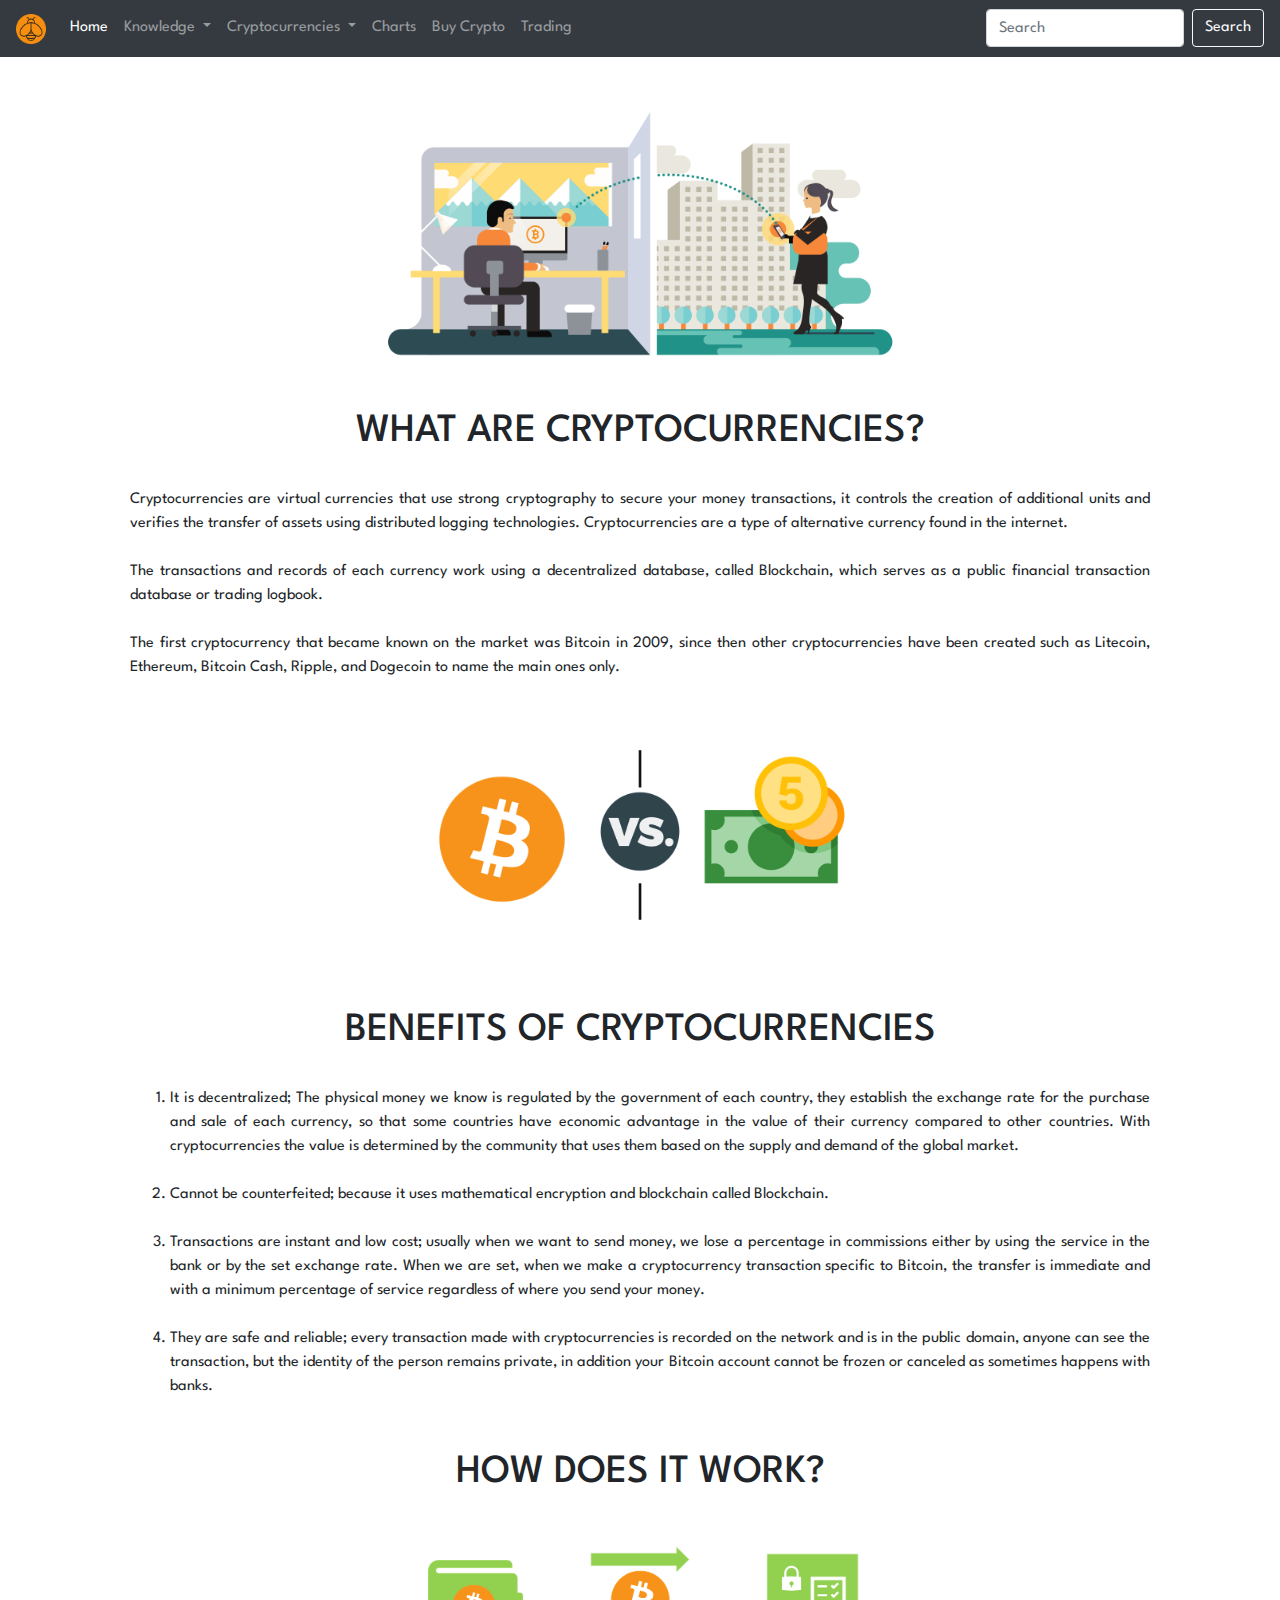
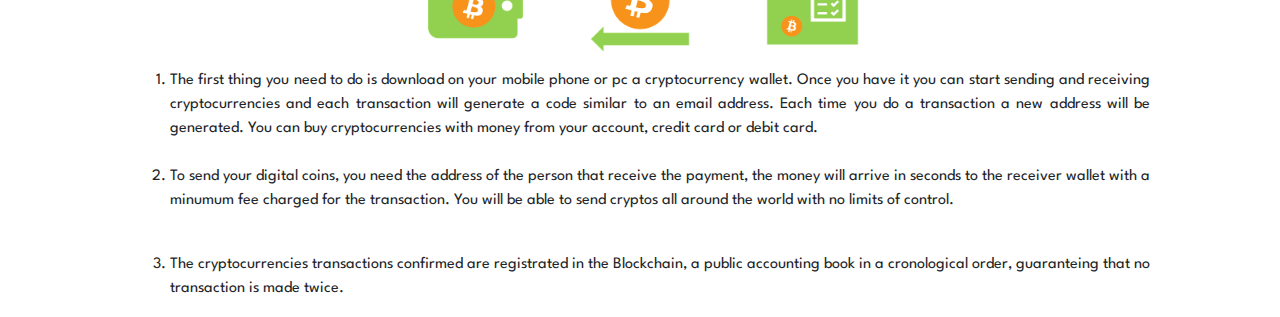
<file: index.html>
<!doctype html>
<html lang="en">
  <head>
    <!-- Required meta tags -->
    <meta charset="utf-8">
    <meta name="viewport" content="width=device-width, initial-scale=1, shrink-to-fit=no">

    <!-- Google fonts-->
    <link href="https://fonts.googleapis.com/css2?family=Spartan&display=swap" rel="stylesheet">

    <!-- Bootstrap CSS -->
    <link rel="stylesheet" href="https://stackpath.bootstrapcdn.com/bootstrap/4.4.1/css/bootstrap.min.css" integrity="sha384-Vkoo8x4CGsO3+Hhxv8T/Q5PaXtkKtu6ug5TOeNV6gBiFeWPGFN9MuhOf23Q9Ifjh" crossorigin="anonymous">

    <!-- style Css-->
    <link rel="stylesheet" href="src/css/style.css">
    
    <title>Crypto-Information!</title>
  </head>
  <body>
    

    <!-- Navigation-->
    <nav class="navbar navbar-expand-lg navbar-dark bg-dark">
        <a class="navbar-brand" href="#">
          <img src="src/img/logo_bee_round.png" width="30" height="30" alt="">
        </a>
        <button class="navbar-toggler" type="button" data-toggle="collapse" data-target="#navbarSupportedContent" aria-controls="navbarSupportedContent" aria-expanded="false" aria-label="Toggle navigation">
          <span class="navbar-toggler-icon"></span>
        </button>
      
        <div class="collapse navbar-collapse" id="navbarSupportedContent">
          <ul class="navbar-nav mr-auto">

            <li class="nav-item active">
              <a class="nav-link" href="index.html">Home <span class="sr-only">(current)</span></a>
            </li>

            <li class="nav-item dropdown">
              <a class="nav-link dropdown-toggle" href="#" id="navbarDropdown" role="button" data-toggle="dropdown" aria-haspopup="true" aria-expanded="false">
                Knowledge
              </a>
              <div class="dropdown-menu" aria-labelledby="navbarDropdown">
                <a class="dropdown-item" href="Knowledge/what_is_blockchain.html">What is Blockchain</a>
                <a class="dropdown-item" href="Knowledge/what_is_blockchain.html#mining">What is Mining</a>
                <a class="dropdown-item" href="Knowledge/what_is_blockchain.html#wallet">What is a Cryptocurrency Wallet</a>
              </div>
            </li>  


            <li class="nav-item dropdown">
              <a class="nav-link dropdown-toggle" href="#" id="navbarDropdown" role="button" data-toggle="dropdown" aria-haspopup="true" aria-expanded="false">
                Cryptocurrencies
              </a>
              <div class="dropdown-menu" aria-labelledby="navbarDropdown">
                <a class="dropdown-item" href="Cryptocurrencies/bitcoin.html">Bitcoin</a>
                <a class="dropdown-item" href="Cryptocurrencies/ethereum.html">Ethereum</a>
                <a class="dropdown-item" href="Cryptocurrencies/ripple.html">Ripple</a>
                <a class="dropdown-item" href="Cryptocurrencies/bitcoin_cash.html">Bitcoin Cash</a>
                <a class="dropdown-item" href="Cryptocurrencies/litecoin.html">Litecoin</a>
                <a class="dropdown-item" href="#">IOTA</a>
              </div>
            </li>  



            <li class="nav-item">
              <a class="nav-link" href="charts/charts.html">Charts</a>
            </li>

            <li class="nav-item">
              <a class="nav-link" href="buy_crypto/buy_crypto.html">Buy Crypto</a>
            </li>

            <li class="nav-item">
                <a class="nav-link" href="Trading/trading.html">Trading</a>
            </li>

            
            
          </ul>
          <form class="form-inline my-2 my-lg-0">
            <input class="form-control mr-sm-2" type="search" placeholder="Search" aria-label="Search">
            <button class="btn btn-outline-light my-2 my-sm-0" type="submit">Search</button>
          </form>
        </div>
      </nav>


     <!--Content Area-->
     

     <div class="home_crypto">
       <img src="src/img/home.png">
       <br>
       <br>
       <h1>WHAT ARE CRYPTOCURRENCIES?</h1>
       <br>
       <p>
        Cryptocurrencies are virtual currencies that use strong cryptography to secure your money transactions, it controls the creation of additional units and verifies the transfer of assets using distributed logging technologies.  ​ 
        Cryptocurrencies are a type of alternative currency found in the internet.
        <br>
        <br>
        The transactions and records of each currency work using a decentralized database, called Blockchain, which serves as a public financial transaction database or trading logbook.
        <br>
        <br>
        The first cryptocurrency that became known on the market was Bitcoin in 2009,   since then other cryptocurrencies have been created such as Litecoin, Ethereum, Bitcoin Cash, Ripple, and Dogecoin  to name the main ones only.  
       </p>
       <img id="benefits_of_bitcoin" src="src/img/benefits_of_bitcoin.png">
       <br>
       
       <h1>BENEFITS OF CRYPTOCURRENCIES</h1>
       <br>

       <ol>
         <li>It is decentralized; The physical money we know is regulated by the government of each country, they establish the exchange rate for the purchase and sale of each currency, so that some countries have economic advantage in the value of their currency compared to other countries. With cryptocurrencies the value is determined by the community that uses them based on the supply and demand of the global market.</li>
          <br>
         <li>Cannot be counterfeited; because it uses mathematical encryption and blockchain called Blockchain.</li>
          <br>
         <li>Transactions are instant and low cost; usually when we want to send money, we lose a percentage in commissions either by using the service in the bank or by the set exchange rate. When we are set, when we make a cryptocurrency transaction specific to Bitcoin, the transfer is immediate and with a minimum percentage of service regardless of where you send your money.</li>
          <br>
         <li>They are safe and reliable; every transaction made with cryptocurrencies is recorded on the network and is in the public domain, anyone can see  the  transaction, but the identity of the person remains private, in addition your Bitcoin account cannot be frozen or canceled as sometimes happens with banks.  </li>
       </ol>

      </div>

    <div class="how_it_works">
      <h1> HOW DOES IT WORK?</h1>
      <br>
      <img src="src/img/wallet.png">

      <ol>
        <li>The first thing you need to do is download on your mobile phone or pc a cryptocurrency wallet. Once you have it you can start sending and receiving cryptocurrencies and each transaction will generate a code similar to an email address. Each time you do a transaction a new address will be generated. You can buy cryptocurrencies with money from your account, credit card or debit card.</li>
        <br>
        <li>To send your digital coins, you need the address of the person that receive the payment, the money will arrive in seconds to the receiver wallet with a minumum fee charged for the transaction. You will be able to send cryptos all around the world with no limits of control. </p></li>
        <br>
        <li>The cryptocurrencies transactions confirmed are registrated in the Blockchain, a public accounting book in a cronological order, guaranteing that no transaction is made twice.</li>
      </ol>
      
    </div>

    

      



    <!-- Optional JavaScript -->
    <!-- jQuery first, then Popper.js, then Bootstrap JS -->
    <script src="https://code.jquery.com/jquery-3.4.1.slim.min.js" integrity="sha384-J6qa4849blE2+poT4WnyKhv5vZF5SrPo0iEjwBvKU7imGFAV0wwj1yYfoRSJoZ+n" crossorigin="anonymous"></script>
    <script src="https://cdn.jsdelivr.net/npm/popper.js@1.16.0/dist/umd/popper.min.js" integrity="sha384-Q6E9RHvbIyZFJoft+2mJbHaEWldlvI9IOYy5n3zV9zzTtmI3UksdQRVvoxMfooAo" crossorigin="anonymous"></script>
    <script src="https://stackpath.bootstrapcdn.com/bootstrap/4.4.1/js/bootstrap.min.js" integrity="sha384-wfSDF2E50Y2D1uUdj0O3uMBJnjuUD4Ih7YwaYd1iqfktj0Uod8GCExl3Og8ifwB6" crossorigin="anonymous"></script>
  </body>
</html>
</file>
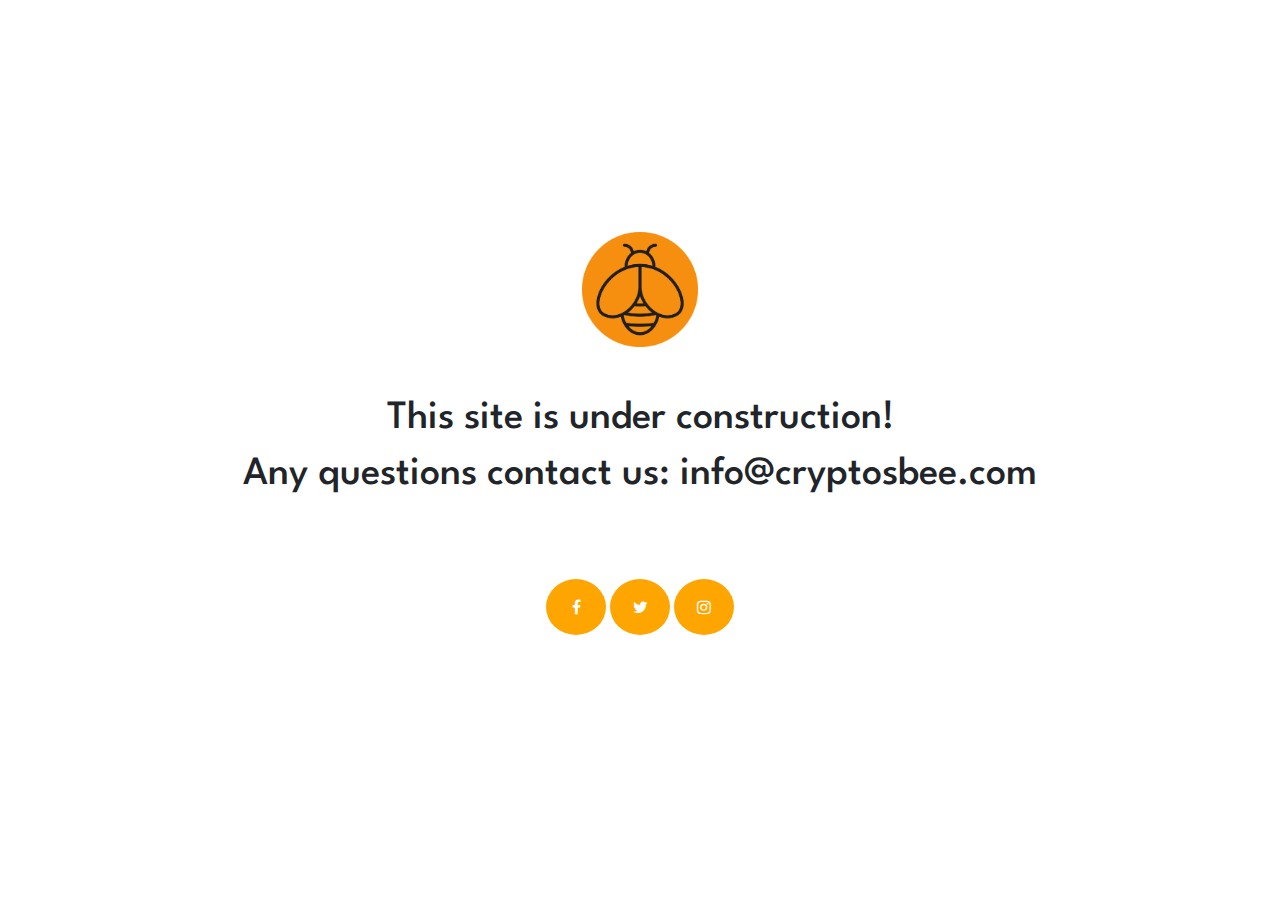
<file: Website_in_process/index.html>
<!doctype html>
<html lang="en">
  <head>
    <!-- Required meta tags -->
    <meta charset="utf-8">
    <meta name="viewport" content="width=device-width, initial-scale=1, shrink-to-fit=no">

    <!-- Google fonts-->
    <link href="https://fonts.googleapis.com/css2?family=Spartan&display=swap" rel="stylesheet">


    <!-- Bootstrap CSS -->
    <link rel="stylesheet" href="https://stackpath.bootstrapcdn.com/bootstrap/4.4.1/css/bootstrap.min.css" integrity="sha384-Vkoo8x4CGsO3+Hhxv8T/Q5PaXtkKtu6ug5TOeNV6gBiFeWPGFN9MuhOf23Q9Ifjh" crossorigin="anonymous">

    <!-- style Css-->
    <link rel="stylesheet" href="../src/css/style.css">

    <!-- Add icon library -->
    <link rel="stylesheet" href="https://cdnjs.cloudflare.com/ajax/libs/font-awesome/4.7.0/css/font-awesome.min.css">
    
    <title>Crypto-Information!</title>
    
  </head>
  <body>

    
    <br>
    <br>
    <br>
    <br>
    <br>
    <br>
    <br>
    <br>
    <div>
        <img id="in_progress" src="../src/img/logo_bee_round.png">
    </div>

    
    <div>
        <br>
        <br>
        <h1>
            This site is under construction! 
        </h1>
        <h1>Any questions contact us: info@cryptosbee.com</h1>
    </div>

    <br>
    <br>
    <br>

 
        <!-- Add font awesome icons -->
        

    <div class="social_media">
        <a href="https://www.facebook.com/cryptos.bee.3?fref=search&__tn__=%2Cd%2CP-R&eid=ARBoYzmwiOjAVmokh_MYNUCGGoCAOueMjL4AiUSLV12E-24-dOPnN3FTYgH_1kPQla7SmVSQ2w3GvOOY" class="fa fa-facebook"></a>
        <a href="https://twitter.com/cryptosbee " class="fa fa-twitter"></a>
        <a href="https://www.instagram.com/cryptosbee/?hl=en" class="fa fa-instagram"></a>
    </div>    
        
 
    
     

      


    
    <!-- Optional JavaScript -->
    <!-- jQuery first, then Popper.js, then Bootstrap JS -->
    <script src="https://code.jquery.com/jquery-3.4.1.slim.min.js" integrity="sha384-J6qa4849blE2+poT4WnyKhv5vZF5SrPo0iEjwBvKU7imGFAV0wwj1yYfoRSJoZ+n" crossorigin="anonymous"></script>
    <script src="https://cdn.jsdelivr.net/npm/popper.js@1.16.0/dist/umd/popper.min.js" integrity="sha384-Q6E9RHvbIyZFJoft+2mJbHaEWldlvI9IOYy5n3zV9zzTtmI3UksdQRVvoxMfooAo" crossorigin="anonymous"></script>
    <script src="https://stackpath.bootstrapcdn.com/bootstrap/4.4.1/js/bootstrap.min.js" integrity="sha384-wfSDF2E50Y2D1uUdj0O3uMBJnjuUD4Ih7YwaYd1iqfktj0Uod8GCExl3Og8ifwB6" crossorigin="anonymous"></script>
  </body>
</html>
</file>
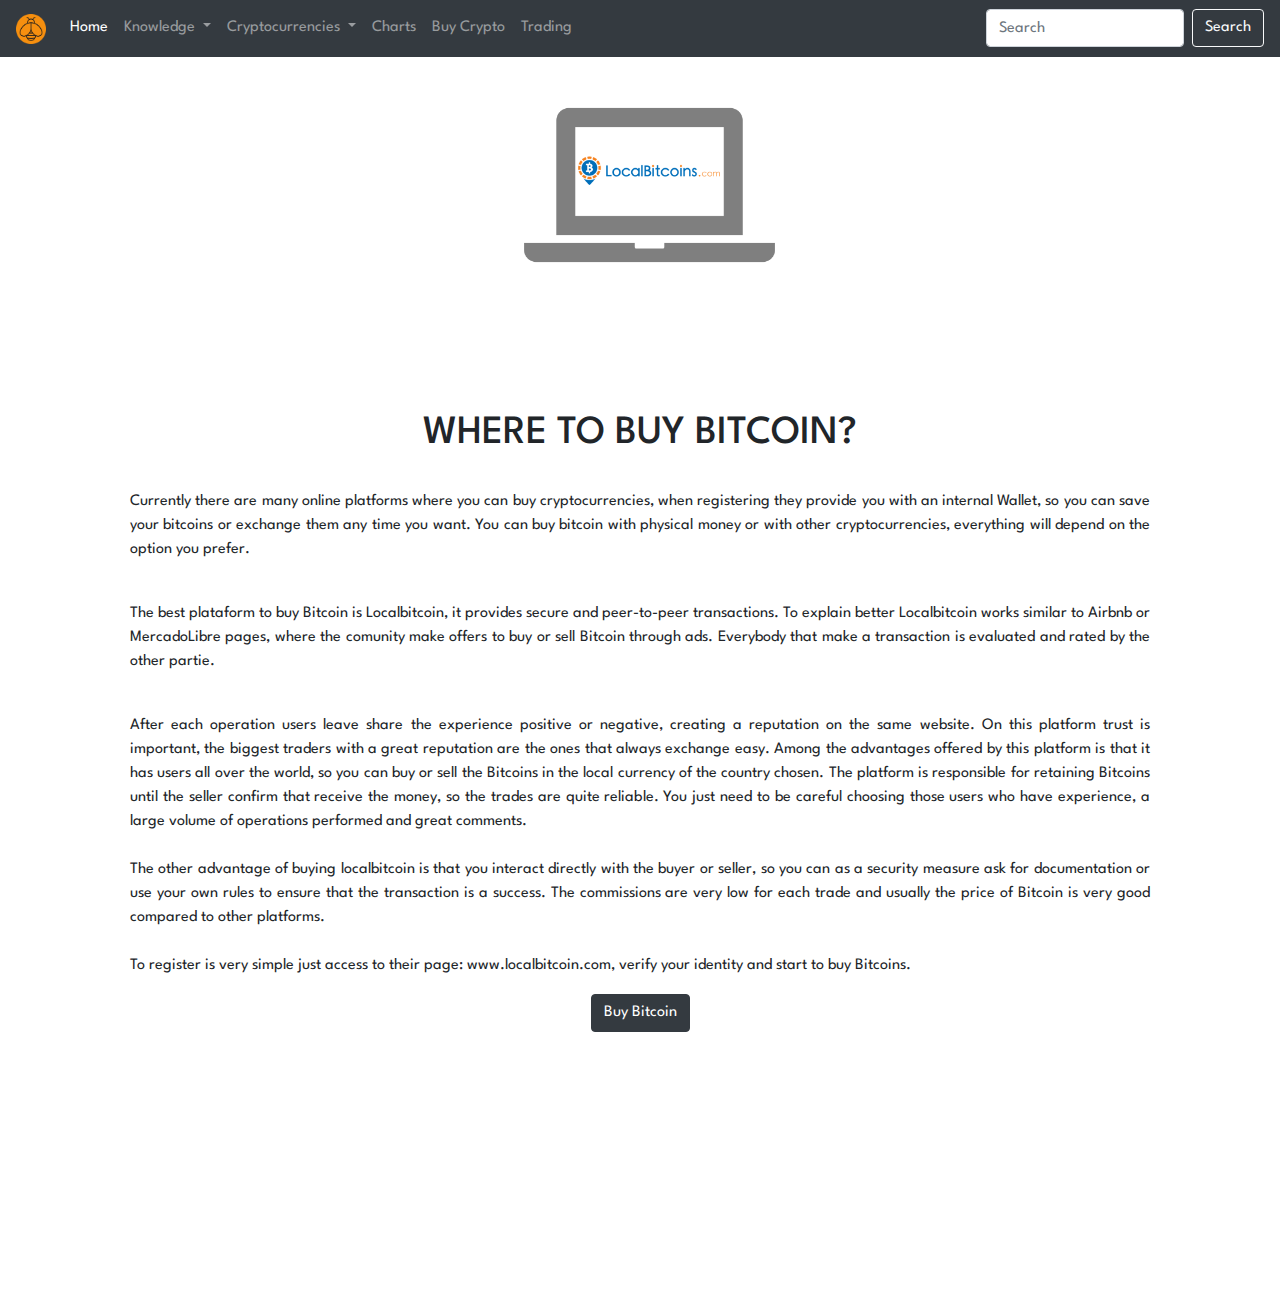
<file: buy_crypto/buy_crypto.html>
<!doctype html>
<html lang="en">
  <head>
    <!-- Required meta tags -->
    <meta charset="utf-8">
    <meta name="viewport" content="width=device-width, initial-scale=1, shrink-to-fit=no">

    <!-- Google fonts-->
    <link href="https://fonts.googleapis.com/css2?family=Spartan&display=swap" rel="stylesheet">

    <!-- Bootstrap CSS -->
    <link rel="stylesheet" href="https://stackpath.bootstrapcdn.com/bootstrap/4.4.1/css/bootstrap.min.css" integrity="sha384-Vkoo8x4CGsO3+Hhxv8T/Q5PaXtkKtu6ug5TOeNV6gBiFeWPGFN9MuhOf23Q9Ifjh" crossorigin="anonymous">

    <!-- style Css-->
    <link rel="stylesheet" href="../src/css/style.css">
    
    <title>Crypto-Information!</title>
  </head>
  <body>
    

    <!-- Navigation-->
    <nav class="navbar navbar-expand-lg navbar-dark bg-dark">
        <a class="navbar-brand" href="#">
          <img src="../src/img/logo_bee_round.png" width="30" height="30" alt="">
        </a>
        <button class="navbar-toggler" type="button" data-toggle="collapse" data-target="#navbarSupportedContent" aria-controls="navbarSupportedContent" aria-expanded="false" aria-label="Toggle navigation">
          <span class="navbar-toggler-icon"></span>
        </button>
      
        <div class="collapse navbar-collapse" id="navbarSupportedContent">
          <ul class="navbar-nav mr-auto">

            <li class="nav-item active">
              <a class="nav-link" href="../index.html">Home <span class="sr-only">(current)</span></a>
            </li>

            <li class="nav-item dropdown">
              <a class="nav-link dropdown-toggle" href="#" id="navbarDropdown" role="button" data-toggle="dropdown" aria-haspopup="true" aria-expanded="false">
                Knowledge
              </a>
              <div class="dropdown-menu" aria-labelledby="navbarDropdown">
                <a class="dropdown-item" href="../Knowledge/what_is_blockchain.html">What is Blockchain</a>
                <a class="dropdown-item" href="../Knowledge/what_is_blockchain.html#mining">What is Mining</a>
                <a class="dropdown-item" href="../Knowledge/what_is_blockchain.html#wallet">What is a Cryptocurrency Wallet</a>
              </div>
            </li>  


            <li class="nav-item dropdown">
              <a class="nav-link dropdown-toggle" href="#" id="navbarDropdown" role="button" data-toggle="dropdown" aria-haspopup="true" aria-expanded="false">
                Cryptocurrencies
              </a>
              <div class="dropdown-menu" aria-labelledby="navbarDropdown">
                <a class="dropdown-item" href="../Cryptocurrencies/bitcoin.html">Bitcoin</a>
                <a class="dropdown-item" href="../Cryptocurrencies/ethereum.html">Ethereum</a>
                <a class="dropdown-item" href="../Cryptocurrencies/ripple.html">Ripple</a>
                <a class="dropdown-item" href="../Cryptocurrencies/litecoin.html">Bitcoin Cash</a>
                <a class="dropdown-item" href="../Cryptocurrencies/bitcoin_cash.html">Litecoin</a>
                <a class="dropdown-item" href="#">IOTA</a>
              </div>
            </li>  



            <li class="nav-item">
              <a class="nav-link" href="../charts/charts.html">Charts</a>
            </li>

            <li class="nav-item">
              <a class="nav-link" href="buy_crypto.html">Buy Crypto</a>
            </li>

            <li class="nav-item">
                <a class="nav-link" href="../Trading/trading.html">Trading</a>
            </li>

            
            
          </ul>
          <form class="form-inline my-2 my-lg-0">
            <input class="form-control mr-sm-2" type="search" placeholder="Search" aria-label="Search">
            <button class="btn btn-outline-light my-2 my-sm-0" type="submit">Search</button>
          </form>
        </div>
      </nav>


     <!--Content Area-->

     <div class="buy_coins">
      <img src="../src/img/localbitcoins.png">
      <br>
      <div class="form-row text-center">
        <div class="col-12">
          <iframe allowtransparency="true" frameborder="0" hspace="0" vspace="0" marginheight="0" marginwidth="0" scrolling="no" width="234" height="60" src="https://localbitcoins.com/affiliate-embed/half-banner?ch=197ac"></iframe>
          <br>
        </div>
      </div>
      <br>
       <h1>WHERE TO BUY BITCOIN?</h1>
     <br>
     <p>Currently there are many online platforms where you can buy cryptocurrencies, when registering they provide you with an internal Wallet, so you can save your bitcoins or exchange them any time you want. You can buy bitcoin with physical money or with other cryptocurrencies, everything will depend on the option you prefer. </p>
     <br>
     <p>The best plataform to buy Bitcoin is Localbitcoin, it provides secure and peer-to-peer transactions. To explain better Localbitcoin works similar to Airbnb or MercadoLibre pages, where the comunity make offers to  buy or sell Bitcoin through ads. Everybody that make a transaction is evaluated and rated by the other partie.</p>
     <br>
     <p>After each operation users leave share the experience positive or negative, creating a reputation on the same website. On this platform trust is important, the biggest traders with a great reputation are the ones that always exchange easy. Among the advantages offered by this platform is that it has users all over the world, so you can buy or sell the Bitcoins in the local currency of the country chosen. The platform is responsible for retaining Bitcoins until the seller confirm that receive the money, so the trades are quite reliable. You just need to be careful choosing those users who have experience, a large volume of operations performed and great comments. 
       <br>
       <br>
       The other advantage of buying localbitcoin is that you interact directly with the buyer or seller, so you can as a security measure ask for documentation or use your own rules to ensure that the transaction is a success. The commissions are very low for each trade and usually the price of Bitcoin is very good compared to other platforms. 
       <br>
       <br>
       To register is very simple just access to their page: www.localbitcoin.com, verify your identity and start to buy Bitcoins.</p>

     
     </div>

     
     <div class="form-row text-center">
      <div class="col-12">
          <a href="https://localbitcoins.com/?ch=197ac"><button type="submit" class="btn btn-dark">Buy Bitcoin</button></a>
      </div>
    </div>
    <br>
    <br>
    <br>
    <br>
    <br>
    <br>
    <br>
    <br>
    <br>
    <br>
    <br>
    

    
    
    
      



    <!-- Optional JavaScript -->
    <!-- jQuery first, then Popper.js, then Bootstrap JS -->
    <script src="https://code.jquery.com/jquery-3.4.1.slim.min.js" integrity="sha384-J6qa4849blE2+poT4WnyKhv5vZF5SrPo0iEjwBvKU7imGFAV0wwj1yYfoRSJoZ+n" crossorigin="anonymous"></script>
    <script src="https://cdn.jsdelivr.net/npm/popper.js@1.16.0/dist/umd/popper.min.js" integrity="sha384-Q6E9RHvbIyZFJoft+2mJbHaEWldlvI9IOYy5n3zV9zzTtmI3UksdQRVvoxMfooAo" crossorigin="anonymous"></script>
    <script src="https://stackpath.bootstrapcdn.com/bootstrap/4.4.1/js/bootstrap.min.js" integrity="sha384-wfSDF2E50Y2D1uUdj0O3uMBJnjuUD4Ih7YwaYd1iqfktj0Uod8GCExl3Og8ifwB6" crossorigin="anonymous"></script>
  </body>
</html>
</file>
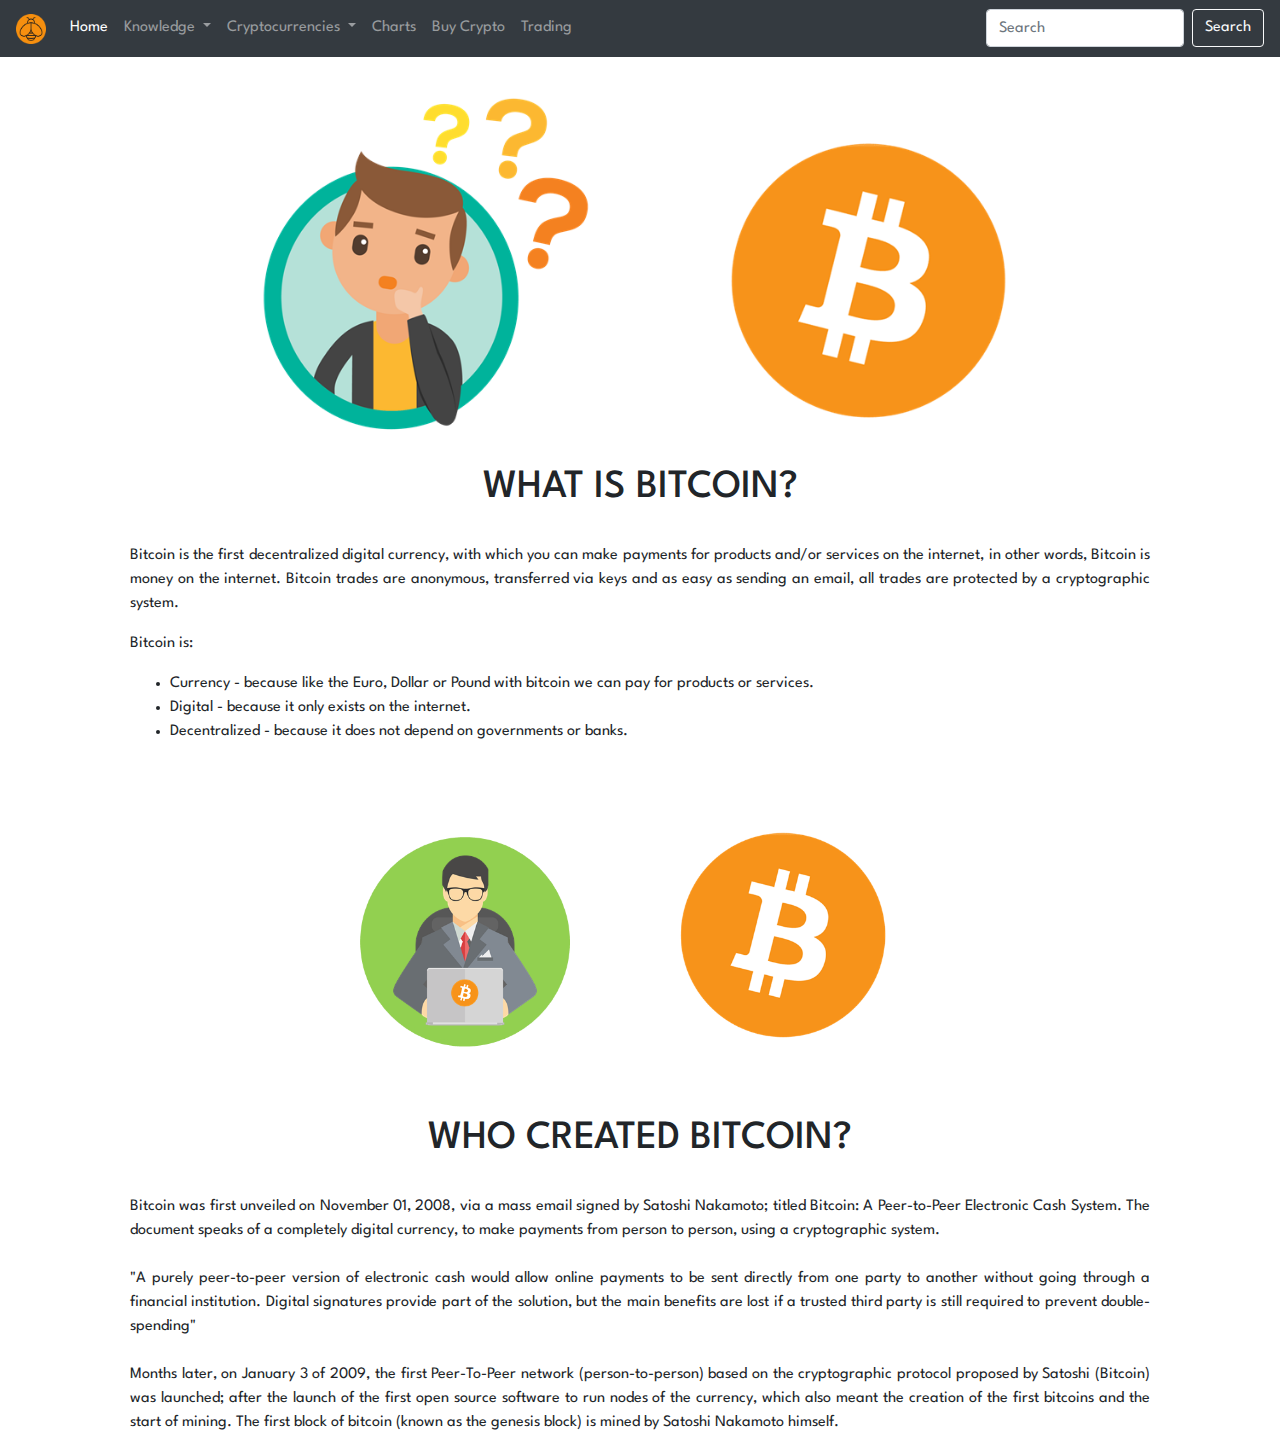
<file: Cryptocurrencies/bitcoin.html>
<!doctype html>
<html lang="en">
  <head>
    <!-- Required meta tags -->
    <meta charset="utf-8">
    <meta name="viewport" content="width=device-width, initial-scale=1, shrink-to-fit=no">

    <!-- Google fonts-->
    <link href="https://fonts.googleapis.com/css2?family=Spartan&display=swap" rel="stylesheet">


    <!-- Bootstrap CSS -->
    <link rel="stylesheet" href="https://stackpath.bootstrapcdn.com/bootstrap/4.4.1/css/bootstrap.min.css" integrity="sha384-Vkoo8x4CGsO3+Hhxv8T/Q5PaXtkKtu6ug5TOeNV6gBiFeWPGFN9MuhOf23Q9Ifjh" crossorigin="anonymous">

    <!-- style Css-->
    <link rel="stylesheet" href="../src/css/style.css">
    
    <title>Crypto-Information!</title>
  </head>
  <body>
    

    <!-- Navigation-->
    <nav class="navbar navbar-expand-lg navbar-dark bg-dark">
        <a class="navbar-brand" href="#">
          <img src="../src/img/logo_bee_round.png" width="30" height="30" alt="">
        </a>
        <button class="navbar-toggler" type="button" data-toggle="collapse" data-target="#navbarSupportedContent" aria-controls="navbarSupportedContent" aria-expanded="false" aria-label="Toggle navigation">
          <span class="navbar-toggler-icon"></span>
        </button>
      
        <div class="collapse navbar-collapse" id="navbarSupportedContent">
          <ul class="navbar-nav mr-auto">

            <li class="nav-item active">
              <a class="nav-link" href="../index.html">Home <span class="sr-only">(current)</span></a>
            </li>

            <li class="nav-item dropdown">
              <a class="nav-link dropdown-toggle" href="#" id="navbarDropdown" role="button" data-toggle="dropdown" aria-haspopup="true" aria-expanded="false">
                Knowledge
              </a>
              <div class="dropdown-menu" aria-labelledby="navbarDropdown">
                <a class="dropdown-item" href="../Knowledge/what_is_blockchain.html">What is Blockchain</a>
                <a class="dropdown-item" href="../Knowledge/what_is_blockchain.html#mining">What is Mining</a>
                <a class="dropdown-item" href="../Knowledge/what_is_blockchain.html#wallet">What is a Cryptocurrency Wallet</a>
              </div>
            </li>  

            <li class="nav-item dropdown">
              <a class="nav-link dropdown-toggle" href="#" id="navbarDropdown" role="button" data-toggle="dropdown" aria-haspopup="true" aria-expanded="false">
                Cryptocurrencies
              </a>
              <div class="dropdown-menu" aria-labelledby="navbarDropdown">
                <a class="dropdown-item" href="bitcoin.html">Bitcoin</a>
                <a class="dropdown-item" href="ethereum.html">Ethereum</a>
                <a class="dropdown-item" href="ripple.html">Ripple</a>
                <a class="dropdown-item" href="bitcoin_cash.html">Bitcoin Cash</a>
                <a class="dropdown-item" href="litecoin.html">Litecoin</a>
                <a class="dropdown-item" href="iota.html">IOTA</a>
              </div>
            </li>  

            <li class="nav-item">
              <a class="nav-link" href="../charts/charts.html">Charts</a>
            </li>

            <li class="nav-item">
              <a class="nav-link" href="../buy_crypto/buy_crypto.html">Buy Crypto</a>
            </li>

            <li class="nav-item">
                <a class="nav-link" href="../Trading/trading.html">Trading</a>
            </li>

            
            
          </ul>
          <form class="form-inline my-2 my-lg-0">
            <input class="form-control mr-sm-2" type="search" placeholder="Search" aria-label="Search">
            <button class="btn btn-outline-light my-2 my-sm-0" type="submit">Search</button>
          </form>
        </div>
      </nav>


      <!-- Text Area -->

      <div class="what_is_bitcoin">
          
        <img src="../src/img/what_is_bitcoin.png">
        <h1>WHAT IS BITCOIN?</h1>
        <br>

        <p>
            Bitcoin is the first decentralized digital currency, with which you can make payments for products 
            and/or services on the internet, in other words, Bitcoin is money on the internet. Bitcoin trades are anonymous, 
            transferred via keys and as easy as sending an email, all trades are protected by a cryptographic system.
        </p>

        <p>
            Bitcoin is:<br>

            <ul>
              <li>Currency - because like the Euro, Dollar or Pound with bitcoin we can pay for products or services.</li>
              <li>Digital - because it only exists on the internet.</li>
              <li>Decentralized - because it does not depend on governments or banks.</li>
            </ul>  
        </p>

        <img src="../src/img/satoshi_nakamoto.png"></img>
        <br>
        <h1>WHO CREATED BITCOIN?</h1>
        <br>
      <p>Bitcoin was first unveiled on November 01, 2008, via a mass email signed by Satoshi Nakamoto; titled Bitcoin: A Peer-to-Peer Electronic Cash System. The document speaks of a completely digital currency, to make payments from person to person, using a cryptographic system.
        <br><br>
        "A purely peer-to-peer version of electronic cash would allow online payments to be sent directly from one party to another without going through a financial institution. Digital signatures provide part of the solution, but the main benefits are lost if a trusted third party is still required to prevent double-spending"
        <br><br>
        Months later,  on January 3 of 2009, the first Peer-To-Peer network (person-to-person) based on the cryptographic protocol proposed by Satoshi (Bitcoin) was launched; after the launch of the first open source software to run nodes of the currency, which also meant the creation of the first bitcoins and the start of mining. The first block of bitcoin (known as the genesis block) is mined by Satoshi Nakamoto himself.  </p>

      </div>


      



    <!-- Optional JavaScript -->
    <!-- jQuery first, then Popper.js, then Bootstrap JS -->
    <script src="https://code.jquery.com/jquery-3.4.1.slim.min.js" integrity="sha384-J6qa4849blE2+poT4WnyKhv5vZF5SrPo0iEjwBvKU7imGFAV0wwj1yYfoRSJoZ+n" crossorigin="anonymous"></script>
    <script src="https://cdn.jsdelivr.net/npm/popper.js@1.16.0/dist/umd/popper.min.js" integrity="sha384-Q6E9RHvbIyZFJoft+2mJbHaEWldlvI9IOYy5n3zV9zzTtmI3UksdQRVvoxMfooAo" crossorigin="anonymous"></script>
    <script src="https://stackpath.bootstrapcdn.com/bootstrap/4.4.1/js/bootstrap.min.js" integrity="sha384-wfSDF2E50Y2D1uUdj0O3uMBJnjuUD4Ih7YwaYd1iqfktj0Uod8GCExl3Og8ifwB6" crossorigin="anonymous"></script>
  </body>
</html>
</file>
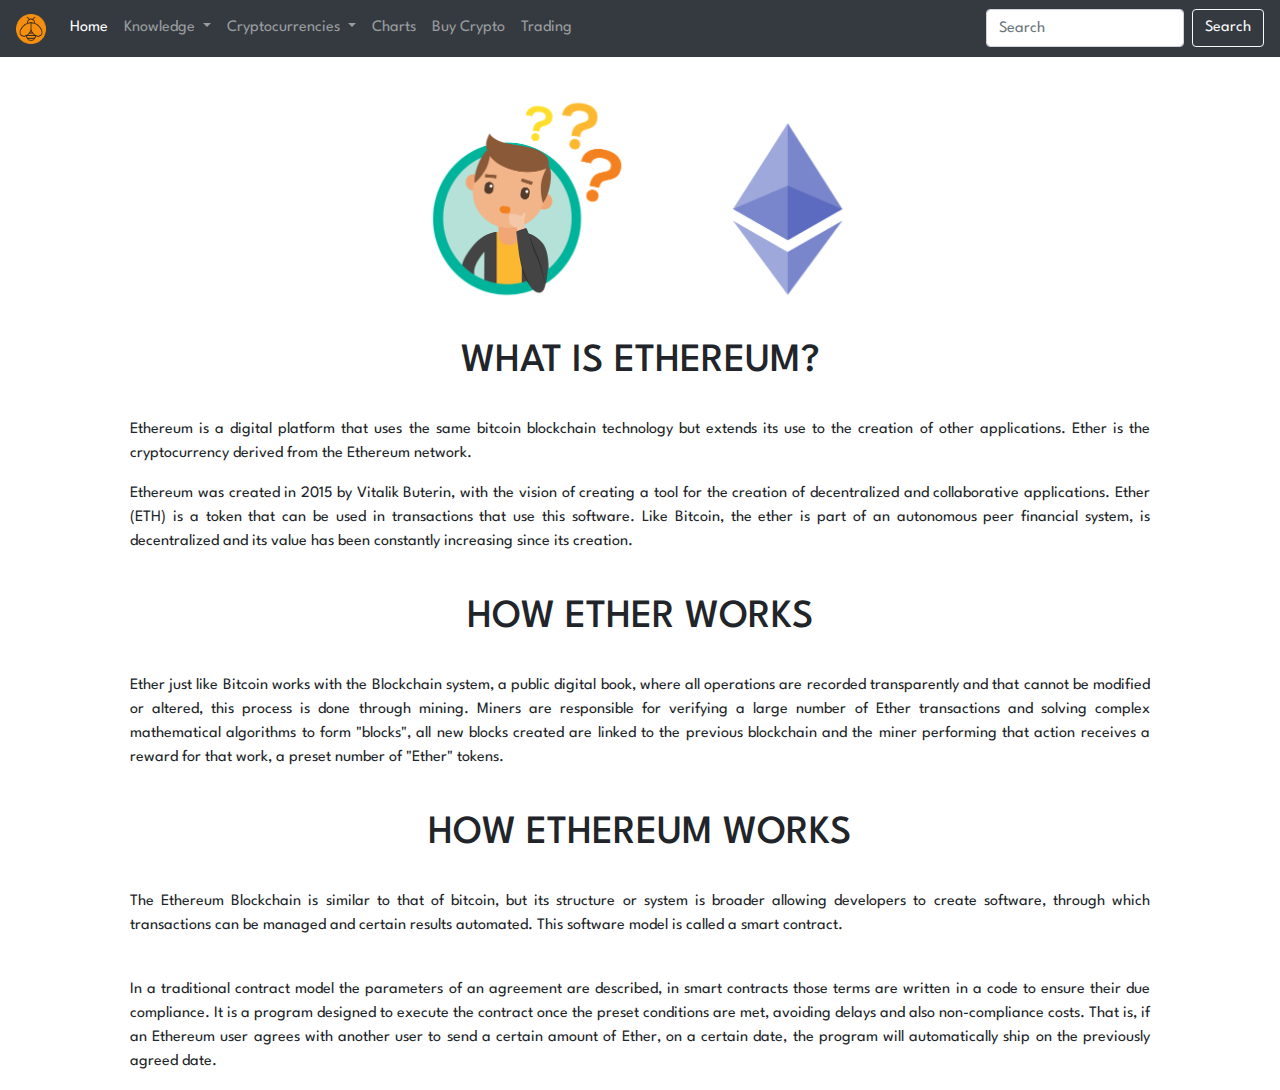
<file: Cryptocurrencies/ethereum.html>
<!doctype html>
<html lang="en">
  <head>
    <!-- Required meta tags -->
    <meta charset="utf-8">
    <meta name="viewport" content="width=device-width, initial-scale=1, shrink-to-fit=no">

    <!-- Google fonts-->
    <link href="https://fonts.googleapis.com/css2?family=Spartan&display=swap" rel="stylesheet">


    <!-- Bootstrap CSS -->
    <link rel="stylesheet" href="https://stackpath.bootstrapcdn.com/bootstrap/4.4.1/css/bootstrap.min.css" integrity="sha384-Vkoo8x4CGsO3+Hhxv8T/Q5PaXtkKtu6ug5TOeNV6gBiFeWPGFN9MuhOf23Q9Ifjh" crossorigin="anonymous">

    <!-- style Css-->
    <link rel="stylesheet" href="../src/css/style.css">
    
    <title>Crypto-Information!</title>
  </head>
  <body>
    

    <!-- Navigation-->
    <nav class="navbar navbar-expand-lg navbar-dark bg-dark">
        <a class="navbar-brand" href="#">
          <img src="../src/img/logo_bee_round.png" width="30" height="30" alt="">
        </a>
        <button class="navbar-toggler" type="button" data-toggle="collapse" data-target="#navbarSupportedContent" aria-controls="navbarSupportedContent" aria-expanded="false" aria-label="Toggle navigation">
          <span class="navbar-toggler-icon"></span>
        </button>
      
        <div class="collapse navbar-collapse" id="navbarSupportedContent">
          <ul class="navbar-nav mr-auto">

            <li class="nav-item active">
              <a class="nav-link" href="../index.html">Home <span class="sr-only">(current)</span></a>
            </li>

            <li class="nav-item dropdown">
              <a class="nav-link dropdown-toggle" href="#" id="navbarDropdown" role="button" data-toggle="dropdown" aria-haspopup="true" aria-expanded="false">
                Knowledge
              </a>
              <div class="dropdown-menu" aria-labelledby="navbarDropdown">
                <a class="dropdown-item" href="../Knowledge/what_is_blockchain.html">What is Blockchain</a>
                <a class="dropdown-item" href="../Knowledge/what_is_blockchain.html#mining">What is Mining</a>
                <a class="dropdown-item" href="../Knowledge/what_is_blockchain.html#wallet">What is a Cryptocurrency Wallet</a>
              </div>
            </li>  

            <li class="nav-item dropdown">
              <a class="nav-link dropdown-toggle" href="#" id="navbarDropdown" role="button" data-toggle="dropdown" aria-haspopup="true" aria-expanded="false">
                Cryptocurrencies
              </a>
              <div class="dropdown-menu" aria-labelledby="navbarDropdown">
                <a class="dropdown-item" href="bitcoin.html">Bitcoin</a>
                <a class="dropdown-item" href="ethereum.html">Ethereum</a>
                <a class="dropdown-item" href="ripple.html">Ripple</a>
                <a class="dropdown-item" href="bitcoin_cash.html">Bitcoin Cash</a>
                <a class="dropdown-item" href="litecoin.html">Litecoin</a>
                <a class="dropdown-item" href="iota.html">IOTA</a>
              </div>
            </li>  

            <li class="nav-item">
              <a class="nav-link" href="../charts/charts.html">Charts</a>
            </li>

            <li class="nav-item">
              <a class="nav-link" href="../buy_crypto/buy_crypto.html">Buy Crypto</a>
            </li>

            <li class="nav-item">
                <a class="nav-link" href="../Trading/trading.html">Trading</a>
            </li>

            
            
          </ul>
          <form class="form-inline my-2 my-lg-0">
            <input class="form-control mr-sm-2" type="search" placeholder="Search" aria-label="Search">
            <button class="btn btn-outline-light my-2 my-sm-0" type="submit">Search</button>
          </form>
        </div>
      </nav>


      <!-- Text Area -->

      <div class="what_is_ethereum">
          
        <img src="../src/img/what_is_ethereum.png">
        <br>
        <h1>WHAT IS ETHEREUM?</h1>
        <br>

        <p>
          Ethereum is a digital platform that uses the same bitcoin blockchain technology but extends its use to the creation of other applications. Ether is the cryptocurrency derived from the Ethereum network. 
        </p>

        <p>
          Ethereum was created in 2015 by Vitalik Buterin, with the vision of creating a tool for the creation of decentralized and collaborative applications. Ether (ETH) is a token that can be used in transactions that use this software. Like Bitcoin, the ether is part of an autonomous peer financial system, is decentralized and its value has been constantly increasing since its creation.
        </p>
        <br>

        <h1>HOW ETHER WORKS</h1>
        <br>
        <p>
          Ether just like Bitcoin works with the Blockchain system, a public digital book, where all operations are recorded transparently and that cannot be modified or altered, this process is done through mining. Miners are responsible for verifying a large number of Ether transactions and solving complex mathematical algorithms to form "blocks", all new blocks created are linked to the previous blockchain and the miner performing that action receives a reward for that work, a preset number of "Ether" tokens.
        </p>
        <br>
        <h1>HOW ETHEREUM WORKS</h1>
        <br>
        <p>
          The Ethereum Blockchain is similar to that of bitcoin, but its structure or system is broader allowing developers to create software, through which transactions can be managed and certain results automated. This software model is called a smart contract.
        </p>
        <br>
        <p>
          In a traditional contract model the parameters of an agreement are described, in smart contracts those terms are written in a code to ensure their due compliance. It is a program designed to execute the contract once the preset conditions are met, avoiding delays and also non-compliance costs. That is, if an Ethereum user agrees with another user to send a certain amount of Ether, on a certain date, the program will automatically ship on the previously agreed date.
        </p>
      

      </div>


      



    <!-- Optional JavaScript -->
    <!-- jQuery first, then Popper.js, then Bootstrap JS -->
    <script src="https://code.jquery.com/jquery-3.4.1.slim.min.js" integrity="sha384-J6qa4849blE2+poT4WnyKhv5vZF5SrPo0iEjwBvKU7imGFAV0wwj1yYfoRSJoZ+n" crossorigin="anonymous"></script>
    <script src="https://cdn.jsdelivr.net/npm/popper.js@1.16.0/dist/umd/popper.min.js" integrity="sha384-Q6E9RHvbIyZFJoft+2mJbHaEWldlvI9IOYy5n3zV9zzTtmI3UksdQRVvoxMfooAo" crossorigin="anonymous"></script>
    <script src="https://stackpath.bootstrapcdn.com/bootstrap/4.4.1/js/bootstrap.min.js" integrity="sha384-wfSDF2E50Y2D1uUdj0O3uMBJnjuUD4Ih7YwaYd1iqfktj0Uod8GCExl3Og8ifwB6" crossorigin="anonymous"></script>
  </body>
</html>
</file>
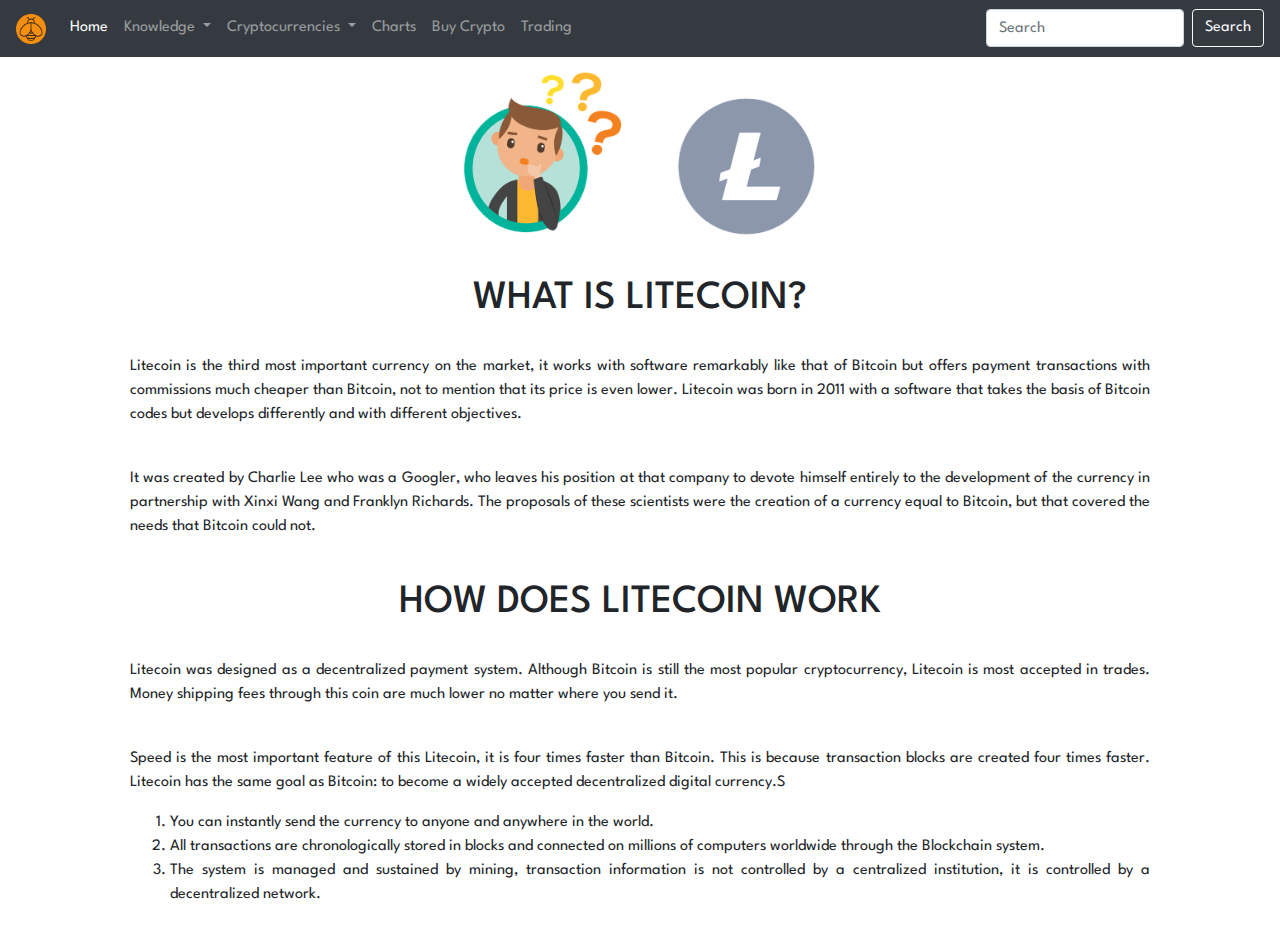
<file: Cryptocurrencies/litecoin.html>
<!doctype html>
<html lang="en">
  <head>
    <!-- Required meta tags -->
    <meta charset="utf-8">
    <meta name="viewport" content="width=device-width, initial-scale=1, shrink-to-fit=no">

    <!-- Google fonts-->
    <link href="https://fonts.googleapis.com/css2?family=Spartan&display=swap" rel="stylesheet">


    <!-- Bootstrap CSS -->
    <link rel="stylesheet" href="https://stackpath.bootstrapcdn.com/bootstrap/4.4.1/css/bootstrap.min.css" integrity="sha384-Vkoo8x4CGsO3+Hhxv8T/Q5PaXtkKtu6ug5TOeNV6gBiFeWPGFN9MuhOf23Q9Ifjh" crossorigin="anonymous">

    <!-- style Css-->
    <link rel="stylesheet" href="../src/css/style.css">
    
    <title>Crypto-Information!</title>
  </head>
  <body>
    

    <!-- Navigation-->
    <nav class="navbar navbar-expand-lg navbar-dark bg-dark">
        <a class="navbar-brand" href="#">
          <img src="../src/img/logo_bee_round.png" width="30" height="30" alt="">
        </a>
        <button class="navbar-toggler" type="button" data-toggle="collapse" data-target="#navbarSupportedContent" aria-controls="navbarSupportedContent" aria-expanded="false" aria-label="Toggle navigation">
          <span class="navbar-toggler-icon"></span>
        </button>
      
        <div class="collapse navbar-collapse" id="navbarSupportedContent">
          <ul class="navbar-nav mr-auto">

            <li class="nav-item active">
              <a class="nav-link" href="../index.html">Home <span class="sr-only">(current)</span></a>
            </li>

            <li class="nav-item dropdown">
              <a class="nav-link dropdown-toggle" href="#" id="navbarDropdown" role="button" data-toggle="dropdown" aria-haspopup="true" aria-expanded="false">
                Knowledge
              </a>
              <div class="dropdown-menu" aria-labelledby="navbarDropdown">
                <a class="dropdown-item" href="../Knowledge/what_is_blockchain.html">What is Blockchain</a>
                <a class="dropdown-item" href="../Knowledge/what_is_blockchain.html#mining">What is Mining</a>
                <a class="dropdown-item" href="../Knowledge/what_is_blockchain.html#wallet">What is a Cryptocurrency Wallet</a>
              </div>
            </li>  

            <li class="nav-item dropdown">
              <a class="nav-link dropdown-toggle" href="#" id="navbarDropdown" role="button" data-toggle="dropdown" aria-haspopup="true" aria-expanded="false">
                Cryptocurrencies
              </a>
              <div class="dropdown-menu" aria-labelledby="navbarDropdown">
                <a class="dropdown-item" href="bitcoin.html">Bitcoin</a>
                <a class="dropdown-item" href="ethereum.html">Ethereum</a>
                <a class="dropdown-item" href="ripple.html">Ripple</a>
                <a class="dropdown-item" href="bitcoin_cash.html">Bitcoin Cash</a>
                <a class="dropdown-item" href="litecoin.html">Litecoin</a>
                <a class="dropdown-item" href="iota.html">IOTA</a>
              </div>
            </li>  

            <li class="nav-item">
              <a class="nav-link" href="../charts/charts.html">Charts</a>
            </li>

            <li class="nav-item">
              <a class="nav-link" href="../buy_crypto/buy_crypto.html">Buy Crypto</a>
            </li>

            <li class="nav-item">
                <a class="nav-link" href="../Trading/trading.html">Trading</a>
            </li>

            
            
          </ul>
          <form class="form-inline my-2 my-lg-0">
            <input class="form-control mr-sm-2" type="search" placeholder="Search" aria-label="Search">
            <button class="btn btn-outline-light my-2 my-sm-0" type="submit">Search</button>
          </form>
        </div>
      </nav>


      <!-- Text Area -->

      <div class="what_is_litecoin">
          
        <img src="../src/img/what_is_litecoin.png">
            <br>
        <h1>WHAT IS LITECOIN?</h1>
        <br>
        <p>
            Litecoin is the third most important currency on the market, it works with software remarkably like that of Bitcoin but offers payment transactions with commissions much cheaper than Bitcoin, not to mention that its price is even lower. Litecoin was born in 2011 with a software that takes the basis of Bitcoin codes but develops differently and with different objectives. 
        </p>
        <br>
        <p>
            It was created by Charlie Lee who was a Googler, who leaves his position at that company to devote himself entirely to the development of the currency in partnership with Xinxi Wang and Franklyn Richards. The proposals of these scientists were the creation of a currency equal to Bitcoin, but that covered the needs that Bitcoin could not.
        </p>
        <br>
        <h1>HOW DOES LITECOIN WORK</h1>
        <br>
        <p>
            Litecoin was designed as a decentralized payment system. Although Bitcoin is still the most popular cryptocurrency, Litecoin is most accepted in trades. Money shipping fees through this coin are much lower no matter where you send it.
        </p>
        <br>
        <p>
            Speed is the most important feature of this Litecoin, it is four times faster than Bitcoin. This is because transaction blocks are created four times faster. Litecoin has the same goal as Bitcoin: to become a widely accepted decentralized digital currency.S
        </p>
        <ol>
            <li>
                You can instantly send the currency to anyone and anywhere in the world.
            </li>
            <li>
                All transactions are chronologically stored in blocks and connected on millions of computers worldwide through the Blockchain system.
            </li>
            <li>
                The system is managed and sustained by mining, transaction information is not controlled by a centralized institution, it is controlled by a decentralized network.
            </li>
            <br>
        </ol>
        
            

        

            

       

      </div>


      



    <!-- Optional JavaScript -->
    <!-- jQuery first, then Popper.js, then Bootstrap JS -->
    <script src="https://code.jquery.com/jquery-3.4.1.slim.min.js" integrity="sha384-J6qa4849blE2+poT4WnyKhv5vZF5SrPo0iEjwBvKU7imGFAV0wwj1yYfoRSJoZ+n" crossorigin="anonymous"></script>
    <script src="https://cdn.jsdelivr.net/npm/popper.js@1.16.0/dist/umd/popper.min.js" integrity="sha384-Q6E9RHvbIyZFJoft+2mJbHaEWldlvI9IOYy5n3zV9zzTtmI3UksdQRVvoxMfooAo" crossorigin="anonymous"></script>
    <script src="https://stackpath.bootstrapcdn.com/bootstrap/4.4.1/js/bootstrap.min.js" integrity="sha384-wfSDF2E50Y2D1uUdj0O3uMBJnjuUD4Ih7YwaYd1iqfktj0Uod8GCExl3Og8ifwB6" crossorigin="anonymous"></script>
  </body>
</html>
</file>
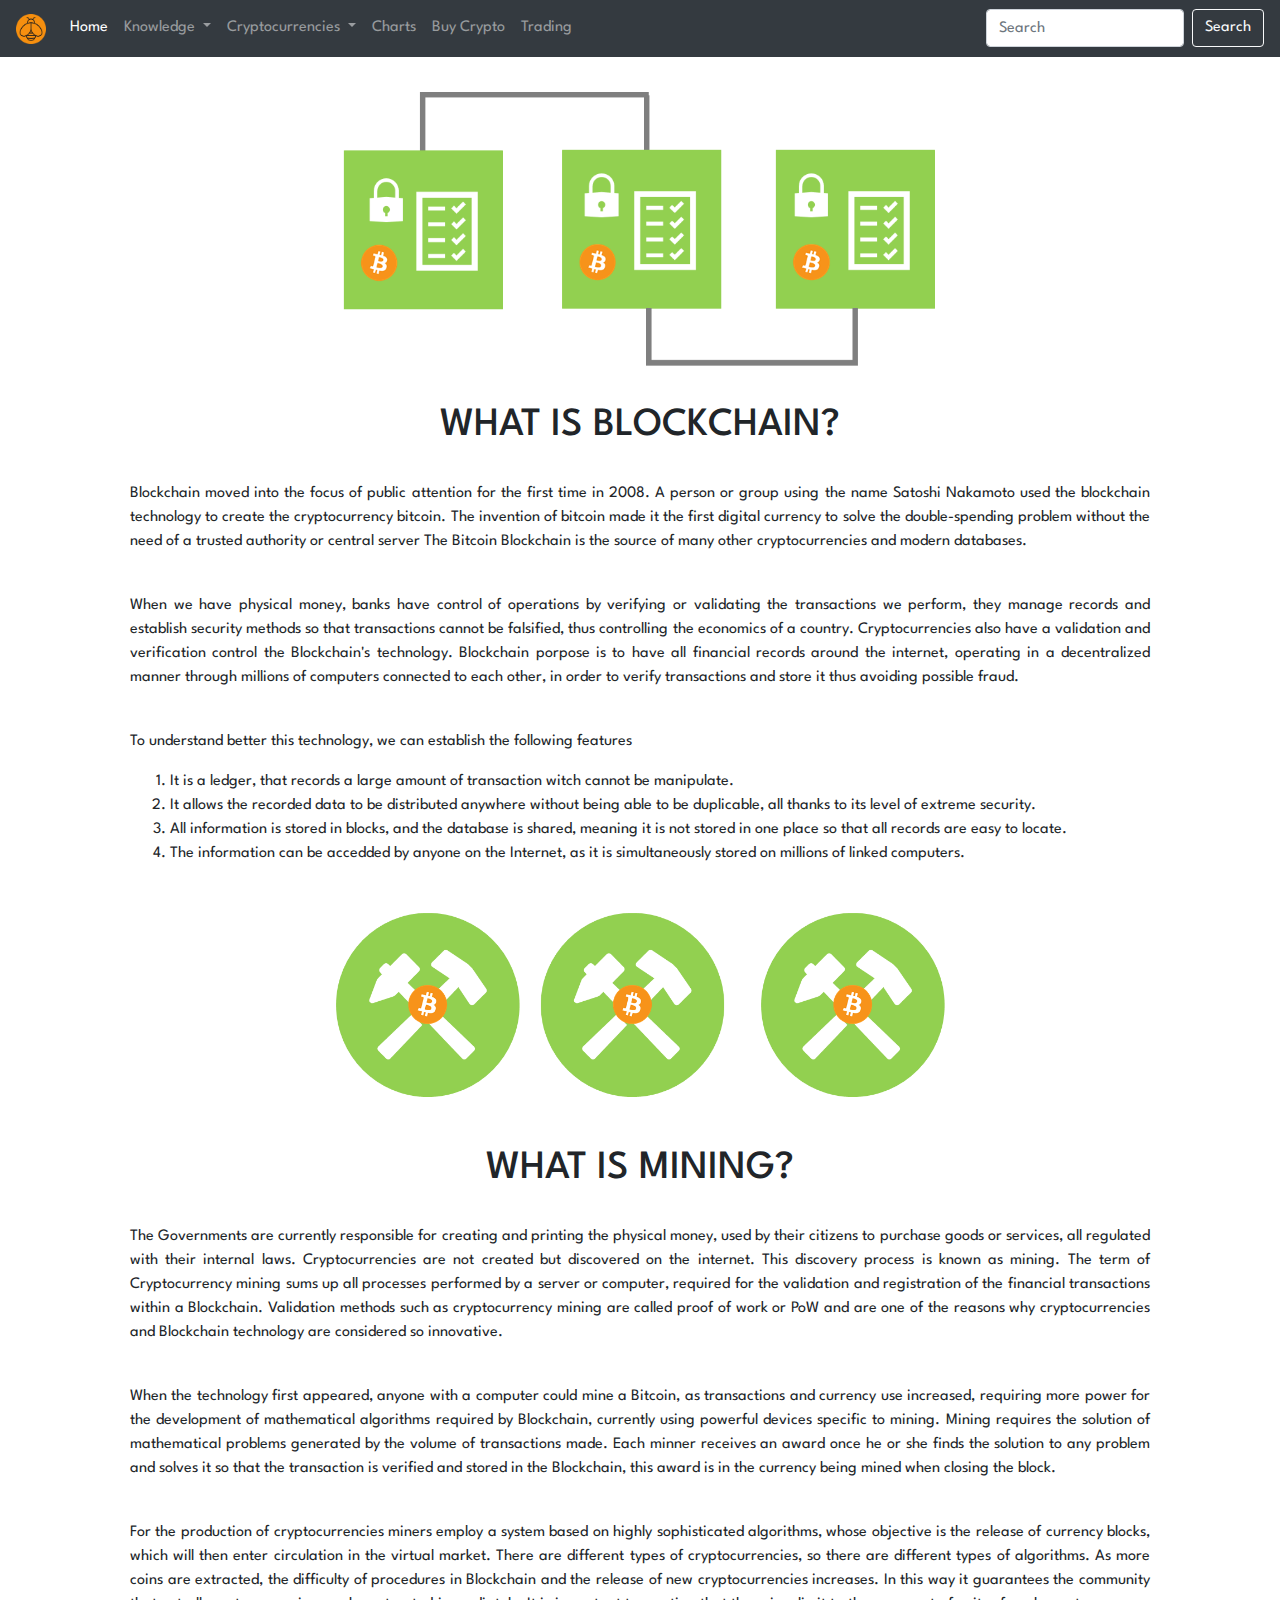
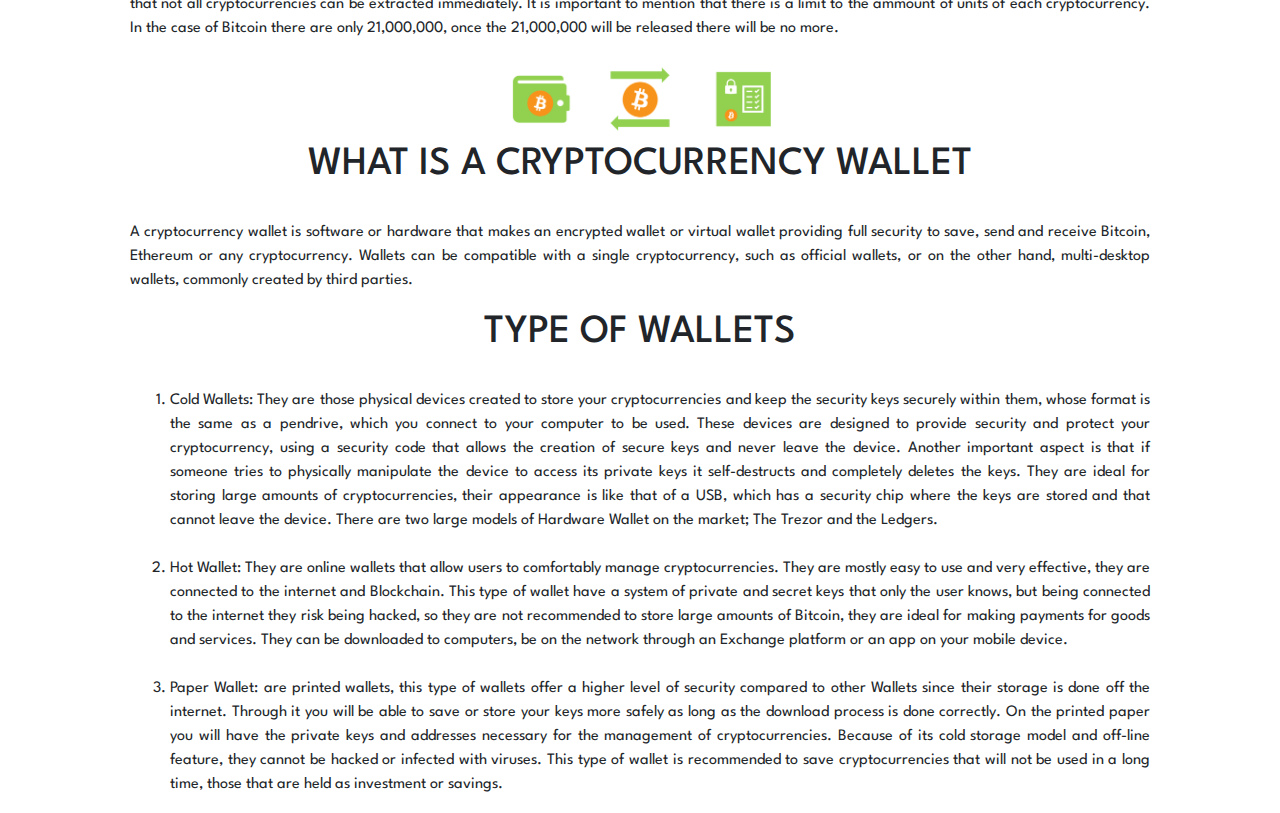
<file: Knowledge/what_is_blockchain.html>
<!doctype html>
<html lang="en">
  <head>
    <!-- Required meta tags -->
    <meta charset="utf-8">
    <meta name="viewport" content="width=device-width, initial-scale=1, shrink-to-fit=no">

    <!-- Google fonts-->
    <link href="https://fonts.googleapis.com/css2?family=Spartan&display=swap" rel="stylesheet">

    <!-- Bootstrap CSS -->
    <link rel="stylesheet" href="https://stackpath.bootstrapcdn.com/bootstrap/4.4.1/css/bootstrap.min.css" integrity="sha384-Vkoo8x4CGsO3+Hhxv8T/Q5PaXtkKtu6ug5TOeNV6gBiFeWPGFN9MuhOf23Q9Ifjh" crossorigin="anonymous">

    <!-- style Css-->
    <link rel="stylesheet" href="../src/css/style.css">
    
    <title>Crypto-Information!</title>
  </head>
  <body>
    

    <!-- Navigation-->
    <nav class="navbar navbar-expand-lg navbar-dark bg-dark">
        <a class="navbar-brand" href="#">
          <img src="../src/img/logo_bee_round.png" width="30" height="30" alt="">
        </a>
        <button class="navbar-toggler" type="button" data-toggle="collapse" data-target="#navbarSupportedContent" aria-controls="navbarSupportedContent" aria-expanded="false" aria-label="Toggle navigation">
          <span class="navbar-toggler-icon"></span>
        </button>
      
        <div class="collapse navbar-collapse" id="navbarSupportedContent">
          <ul class="navbar-nav mr-auto">

            <li class="nav-item active">
              <a class="nav-link" href="../index.html">Home <span class="sr-only">(current)</span></a>
            </li>

            <li class="nav-item dropdown">
              <a class="nav-link dropdown-toggle" href="#" id="navbarDropdown" role="button" data-toggle="dropdown" aria-haspopup="true" aria-expanded="false">
                Knowledge
              </a>
              <div class="dropdown-menu" aria-labelledby="navbarDropdown">
                <a class="dropdown-item" href="Knowledge/what_is_blockchain.html">What is Blockchain</a>
                <a class="dropdown-item" href="#mining">What is Mining</a>
                <a class="dropdown-item" href="#wallets">What is a Cryptocurrency Wallet</a>
              </div>
            </li>  

            <li class="nav-item dropdown">
              <a class="nav-link dropdown-toggle" href="#" id="navbarDropdown" role="button" data-toggle="dropdown" aria-haspopup="true" aria-expanded="false">
                Cryptocurrencies
              </a>
              <div class="dropdown-menu" aria-labelledby="navbarDropdown">
                <a class="dropdown-item" href="../Cryptocurrencies/bitcoin.html">Bitcoin</a>
                <a class="dropdown-item" href="../Cryptocurrencies/ethereum.html">Ethereum</a>
                <a class="dropdown-item" href="../Cryptocurrencies/ripple.html">Ripple</a>
                <a class="dropdown-item" href="../Cryptocurrencies/litecoin.html">Bitcoin Cash</a>
                <a class="dropdown-item" href="../Cryptocurrencies/bitcoin_cash.html">Litecoin</a>
                <a class="dropdown-item" href="#">IOTA</a>
              </div>
            </li>  

            <li class="nav-item">
              <a class="nav-link" href="../charts/charts.html">Charts</a>
            </li>

            <li class="nav-item">
              <a class="nav-link" href="../buy_crypto/buy_crypto.html">Buy Crypto</a>
            </li>

            <li class="nav-item">
                <a class="nav-link" href="../Trading/trading.html">Trading</a>
            </li>

            
            
          </ul>
          <form class="form-inline my-2 my-lg-0">
            <input class="form-control mr-sm-2" type="search" placeholder="Search" aria-label="Search">
            <button class="btn btn-outline-light my-2 my-sm-0" type="submit">Search</button>
          </form>
        </div>
      </nav>

      <header>

      </header>


    <!-- Text Area -->


<div class="knowledge">
  <img src="../src/img/what_is_blockchain.png">
  <h1>WHAT IS BLOCKCHAIN?</h1> 
  <br>
  <p>Blockchain moved into the focus of public attention for the first time in 2008. A person or group using the name Satoshi Nakamoto used the blockchain technology to create the cryptocurrency bitcoin. The invention of bitcoin made it the first digital currency to solve the double-spending problem without the need of a trusted authority or central server
    The Bitcoin Blockchain is the source of many other cryptocurrencies and modern databases.</p>
  <br>   
  <p> When we have physical money, banks have control of operations by verifying or validating the transactions we perform, they manage records and establish security methods so that transactions cannot be falsified, thus controlling the economics of a country. Cryptocurrencies also have a validation and verification control the Blockchain's technology.
    Blockchain porpose is to have all financial records around the internet, operating in a decentralized manner through millions of computers connected to each other, in order to verify transactions and store it thus avoiding possible fraud.</p>
  <br>
  <p>To understand better this technology, we can establish the following features</p>
  <ol>
    <li> It is a ledger, that records a large amount of transaction witch cannot be manipulate.</li>
    <li>It allows the recorded data to be distributed anywhere without being able to be duplicable, all thanks to its level of extreme security. </li>
    <li>All information is stored in blocks, and the database is shared, meaning it is not stored in one place so that all records are easy to locate. </li>
    <li>The information can be accedded by anyone on the Internet, as it is simultaneously stored on millions of linked computers.</li>
  </ol>
   
</div>

<div id="mining">
  <img src="../src/img/what_is_mining.png">
  <br>

  <h1>WHAT IS MINING?</h1>
  <br>
  <p>The Governments are currently responsible for creating and printing the physical money, used by their citizens to purchase goods or services, all regulated with their internal laws. Cryptocurrencies are not created but discovered on the internet. This discovery process is known as mining. The term of Cryptocurrency mining sums up all processes performed by a server or computer, required for the validation and registration of the financial transactions within a Blockchain.
  Validation methods such as cryptocurrency mining are called proof of work or PoW and are one of the reasons why cryptocurrencies and Blockchain technology are considered so innovative.</p>
  <br>
  <p>When the technology first appeared, anyone with a computer could mine a Bitcoin, as transactions and currency use increased, requiring more power for the development of mathematical algorithms required by Blockchain, currently using powerful devices specific to mining. Mining requires the solution of mathematical problems generated by the volume of transactions made. Each minner receives an award once he or she finds the solution to any problem and solves it so that the transaction is verified and stored in the Blockchain, this award is in the currency being mined when closing the block.</p>
  <br>
  <p>For the production of cryptocurrencies miners employ a system based on highly sophisticated algorithms, whose objective is the release of currency blocks, which will then enter circulation in the virtual market. There are different types of cryptocurrencies, so there are different types of algorithms.
      As more coins are extracted, the difficulty of procedures in Blockchain and the release of new cryptocurrencies increases. In this way it guarantees the community that not all cryptocurrencies can be extracted immediately. It is important to mention that there is a limit to the ammount of units of each cryptocurrency. In the case of Bitcoin there are only 21,000,000, once the 21,000,000 will be released there will be no more.</p>
</div>

<div id="wallets">

  <img src="../src/img/wallet.png">
  <h1>WHAT IS A CRYPTOCURRENCY WALLET</h1>
  <br>
  <p>A cryptocurrency wallet is software or hardware that makes an encrypted wallet or virtual wallet providing full security to save, send and receive Bitcoin, Ethereum or any cryptocurrency. Wallets can be compatible with a single cryptocurrency, such as official wallets, or on the other hand, multi-desktop wallets, commonly created by third parties.
  </p>
  <h1>TYPE OF WALLETS</h1>
    <br>
    <ol>
      <li>Cold Wallets: They are those physical devices created to store your cryptocurrencies and keep the security keys securely within them, whose format is the same as a pendrive, which you connect to your computer to be used. These devices are designed to provide security and protect your cryptocurrency, using a security code that allows the creation of secure keys and never leave the device. Another important aspect is that if someone tries to physically manipulate the device to access its private keys it self-destructs and completely deletes the keys. They are ideal for storing large amounts of cryptocurrencies, their appearance is like that of a USB, which has a security chip where the keys are stored and that cannot leave the device. There are two large models of Hardware Wallet on the market; The Trezor and the Ledgers. </li>
      <br>
      <li>Hot Wallet: They are online wallets that allow users to comfortably manage cryptocurrencies. They are mostly easy to use and very effective, they are connected to the internet and Blockchain. This type of wallet have a system of private and secret keys that only the user knows, but being connected to the internet they risk being hacked, so they are not recommended to store large amounts of Bitcoin, they are ideal for making payments for goods and services. They can be downloaded to computers, be on the network through an Exchange platform or an app on your mobile device. </li>
      <br>
      <li>Paper Wallet: are printed wallets, this type of wallets offer a higher level of security compared to other Wallets since their storage is done off the internet. Through it you will be able to save or store your keys more safely as long as the download process is done correctly. On the printed paper you will have the private keys and addresses necessary for the management of cryptocurrencies. Because of its cold storage model and off-line feature, they cannot be hacked or infected with viruses. This type of wallet is recommended to save cryptocurrencies that will not be used in a long time, those that are held as investment or savings.</li>
    </ol>
</div>

      



    <!-- Optional JavaScript -->
    <!-- jQuery first, then Popper.js, then Bootstrap JS -->
    <script src="https://code.jquery.com/jquery-3.4.1.slim.min.js" integrity="sha384-J6qa4849blE2+poT4WnyKhv5vZF5SrPo0iEjwBvKU7imGFAV0wwj1yYfoRSJoZ+n" crossorigin="anonymous"></script>
    <script src="https://cdn.jsdelivr.net/npm/popper.js@1.16.0/dist/umd/popper.min.js" integrity="sha384-Q6E9RHvbIyZFJoft+2mJbHaEWldlvI9IOYy5n3zV9zzTtmI3UksdQRVvoxMfooAo" crossorigin="anonymous"></script>
    <script src="https://stackpath.bootstrapcdn.com/bootstrap/4.4.1/js/bootstrap.min.js" integrity="sha384-wfSDF2E50Y2D1uUdj0O3uMBJnjuUD4Ih7YwaYd1iqfktj0Uod8GCExl3Og8ifwB6" crossorigin="anonymous"></script>
  </body>
</html>
</file>
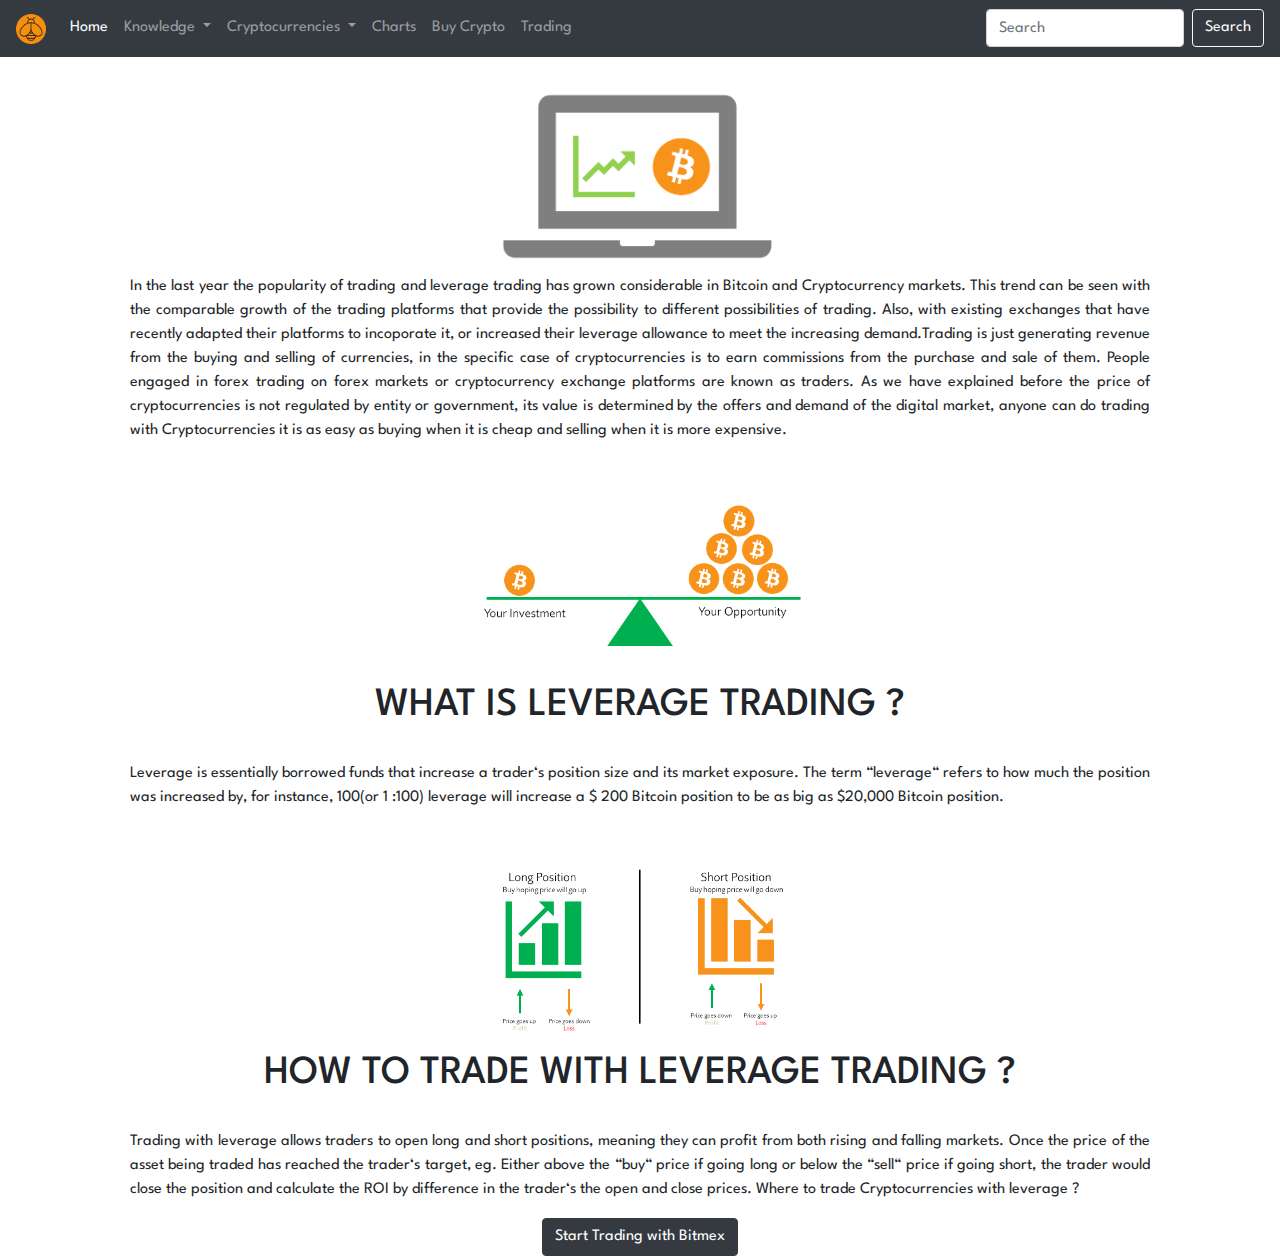
<file: Trading/trading.html>
<!doctype html>
<html lang="en">
  <head>
    <!-- Required meta tags -->
    <meta charset="utf-8">
    <meta name="viewport" content="width=device-width, initial-scale=1, shrink-to-fit=no">

    <!-- Google fonts-->
    <link href="https://fonts.googleapis.com/css2?family=Spartan&display=swap" rel="stylesheet">

    <!-- Bootstrap CSS -->
    <link rel="stylesheet" href="https://stackpath.bootstrapcdn.com/bootstrap/4.4.1/css/bootstrap.min.css" integrity="sha384-Vkoo8x4CGsO3+Hhxv8T/Q5PaXtkKtu6ug5TOeNV6gBiFeWPGFN9MuhOf23Q9Ifjh" crossorigin="anonymous">

    <!-- style Css-->
    <link rel="stylesheet" href="../src/css/style.css">
    
    <title>Crypto-Information!</title>
  </head>
  <body>
    

    <!-- Navigation-->
    <nav class="navbar navbar-expand-lg navbar-dark bg-dark">
        <a class="navbar-brand" href="#">
          <img src="../src/img/logo_bee_round.png" width="30" height="30" alt="">
        </a>
        <button class="navbar-toggler" type="button" data-toggle="collapse" data-target="#navbarSupportedContent" aria-controls="navbarSupportedContent" aria-expanded="false" aria-label="Toggle navigation">
          <span class="navbar-toggler-icon"></span>
        </button>
      
        <div class="collapse navbar-collapse" id="navbarSupportedContent">
          <ul class="navbar-nav mr-auto">

            <li class="nav-item active">
              <a class="nav-link" href="../index.html">Home <span class="sr-only">(current)</span></a>
            </li>

            <li class="nav-item dropdown">
              <a class="nav-link dropdown-toggle" href="#" id="navbarDropdown" role="button" data-toggle="dropdown" aria-haspopup="true" aria-expanded="false">
                Knowledge
              </a>
              <div class="dropdown-menu" aria-labelledby="navbarDropdown">
                <a class="dropdown-item" href="../Knowledge/what_is_blockchain.html">What is Blockchain</a>
                <a class="dropdown-item" href="../Knowledge/what_is_blockchain.html#mining">What is Mining</a>
                <a class="dropdown-item" href="../Knowledge/what_is_blockchain.html#wallet">What is a Cryptocurrency Wallet</a>
              </div>
            </li>  


            <li class="nav-item dropdown">
              <a class="nav-link dropdown-toggle" href="#" id="navbarDropdown" role="button" data-toggle="dropdown" aria-haspopup="true" aria-expanded="false">
                Cryptocurrencies
              </a>
              <div class="dropdown-menu" aria-labelledby="navbarDropdown">
                <a class="dropdown-item" href="../Cryptocurrencies/bitcoin.html">Bitcoin</a>
                <a class="dropdown-item" href="../Cryptocurrencies/ethereum.html">Ethereum</a>
                <a class="dropdown-item" href="../Cryptocurrencies/ripple.html">Ripple</a>
                <a class="dropdown-item" href="../Cryptocurrencies/litecoin.html">Bitcoin Cash</a>
                <a class="dropdown-item" href="../Cryptocurrencies/bitcoin_cash.html">Litecoin</a>
                <a class="dropdown-item" href="#">IOTA</a>
              </div>
            </li>  



            <li class="nav-item">
              <a class="nav-link" href="../charts/charts.html">Charts</a>
            </li>

            <li class="nav-item">
              <a class="nav-link" href="../buy_crypto/buy_crypto.html">Buy Crypto</a>
            </li>

            <li class="nav-item">
                <a class="nav-link" href="../Trading/trading.html">Trading</a>
            </li>

            
            
          </ul>
          <form class="form-inline my-2 my-lg-0">
            <input class="form-control mr-sm-2" type="search" placeholder="Search" aria-label="Search">
            <button class="btn btn-outline-light my-2 my-sm-0" type="submit">Search</button>
          </form>
        </div>
      </nav>


     <div class="trading" >
         <img id="what_is_trading" src="../src/img/what_is_trading.png">
         <p> In the last year the popularity of trading and leverage trading has grown considerable in Bitcoin and Cryptocurrency markets. This trend can be seen with the comparable growth of the trading platforms that provide the possibility to different possibilities of trading. Also, with existing exchanges that have recently adapted their platforms to incoporate it, or increased their leverage allowance to meet the increasing demand.Trading is just generating revenue from the buying and selling of currencies, in the specific case of cryptocurrencies is to earn commissions from the purchase and sale of them. People engaged in forex trading on forex markets or cryptocurrency exchange platforms are known as traders. As we have explained before the price of cryptocurrencies is not regulated by entity or government, its value is determined by the offers and demand of the digital market, anyone can do trading with Cryptocurrencies it is as easy as buying when it is cheap and selling when it is more expensive.</p>
         <br>
         <img src="../src/img/leverage_trading.png">
          <br>
         <h1>WHAT IS LEVERAGE TRADING ?</h1>
         <br>
         <p> Leverage is essentially borrowed funds that increase a trader‘s position size and its market exposure. 
            The term “leverage“ refers to how much the position was increased by, for instance, 100(or 1 :100) leverage will increase a $ 200 Bitcoin position to be as big as $20,000 Bitcoin position.</p>
         <br>
         <img src="../src/img/short_long_tradign.png">
         <h1>HOW TO TRADE WITH LEVERAGE TRADING ?</h1>
         <br>
         <p>Trading with leverage allows traders to open long and short positions, meaning they can profit from both rising and falling markets.
            Once the price of the asset being traded has reached the trader‘s target, eg. Either above the “buy“ price if going long or below the “sell“ price if going short, the trader would close the position and calculate the ROI by difference in the trader‘s the open and close prices.
            Where to trade Cryptocurrencies with leverage ?</p>
     </div>

     <div class="form-row text-center">
      <div class="col-12">
          <a href="https://www.bitmex.com/register/GCvbtm"><button type="submit" class="btn btn-dark">Start Trading with Bitmex</button></a>
      </div>
    </div>

     

    

      



    <!-- Optional JavaScript -->
    <!-- jQuery first, then Popper.js, then Bootstrap JS -->
    <script src="https://code.jquery.com/jquery-3.4.1.slim.min.js" integrity="sha384-J6qa4849blE2+poT4WnyKhv5vZF5SrPo0iEjwBvKU7imGFAV0wwj1yYfoRSJoZ+n" crossorigin="anonymous"></script>
    <script src="https://cdn.jsdelivr.net/npm/popper.js@1.16.0/dist/umd/popper.min.js" integrity="sha384-Q6E9RHvbIyZFJoft+2mJbHaEWldlvI9IOYy5n3zV9zzTtmI3UksdQRVvoxMfooAo" crossorigin="anonymous"></script>
    <script src="https://stackpath.bootstrapcdn.com/bootstrap/4.4.1/js/bootstrap.min.js" integrity="sha384-wfSDF2E50Y2D1uUdj0O3uMBJnjuUD4Ih7YwaYd1iqfktj0Uod8GCExl3Og8ifwB6" crossorigin="anonymous"></script>
  </body>
</html>
</file>
<file: src/css/style.css>
/* ------global------- */

body {
    font-family: 'Spartan', sans-serif;
}

h1 {
    text-align: center;
}

.charts {
    width: 80%;
    margin: 20px;
    margin-left: 140px;
}


/* ------ Home ------- */



.home_crypto > img {
    width: 50%;
    height: auto;
    display: block;
    margin: 0 auto;
}



.home_crypto {
    margin-left: 130px;
    margin-right: 130px;
    margin-top: 50px;
    text-align: justify;
}

.home_crypto > h1 {
    text-align: center;
}

.how_it_works {
    margin-left: 130px;
    margin-right: 130px;
    margin-top: 50px;
    text-align: justify;
}

.how_it_works > img {
    width: 50%;
    height: auto;
    display: block;
    margin: 0 auto;
}

/* ---Knowledge ---*/

.knowledge {
    text-align: justify;
    margin-left: 130px;
    margin-right: 130px;
}

 .knowledge > img {
    width: 70%;
    height: auto;
    display: block;
    margin: 0 auto;
 }

 #mining {
    text-align: justify;
    margin-left: 130px;
    margin-right: 130px;
}

 #mining > img {
    width: 70%;
    height: auto;
    display: block;
    margin: 0 auto;
 }

 #wallets {
    text-align: justify;
    margin-left: 130px;
    margin-right: 130px;
 }

 #wallets > img {
    width: 30%;
    height: auto;
    display: block;
    margin: 0 auto;
 }

/* Cryptocurrencies > What is Bitcoin */

.what_is_bitcoin {
    text-align: justify;
    margin-left: 130px;
    margin-right: 130px;
}

.what_is_bitcoin > img {
   width: 80%;
   height: auto;
   display: block;
   margin: 0 auto;
}

.charts {
    width: 80%;
   height: auto;
   display: block;
   margin: 0 auto;
   margin-top: 30px;
}

/* Cryptocurrencies > What is Ethereum */

.what_is_ethereum {
    text-align: justify;
    margin-left: 130px;
    margin-right: 130px;
}

.what_is_ethereum > img {
    width: 45%;
    height: auto;
    display: block;
    margin: 0 auto;
 }

/* Cryptocurrencies > What is Litecoin */

.what_is_litecoin {
    text-align: justify;
    margin-left: 130px;
    margin-right: 130px;
}

.what_is_litecoin > img {
    width: 40%;
    height: auto;
    display: block;
    margin: 0 auto;
 }
 

/*--- Buy Coins ---*/

.buy_coins {
    margin-left: 130px;
    margin-right: 130px;
    margin-top: 20px;
    text-align: justify;
}

.buy_coins > img {
    width: 35%;
    height: auto;
    display: block;
    margin: 0 auto;
}
    
.col-6 > img {
    width: 50%;
}

.col-6 > iframe {
    margin-top: 50px;
    margin-left: 60px;
}
    

/*---trading---*/
.trading {
    margin-left: 130px;
    margin-right: 130px;
    margin-top: 20px;
    text-align: justify;
}

.trading > img {
    width: 35%;
    height: auto;
    display: block;
    margin: 0 auto;
}

#what_is_trading {
    width: 30%;
    height: auto;
    display: block;
    margin: 0 auto;
}

/*---Website-in-progress---*/

#in_progress {
    width: 9%;
    height: auto;
    display: block;
    margin: 0 auto;
    margin-top: 40px;
}

/*--- social media Icons ---*/
 .social_media {
     text-align: center;
 }

 /* Style all font awesome icons */
 .fa {
    padding: 20px;
    font-size: 80px;
    width: 60px;
    text-align: center;
    text-decoration: none;
    border-radius: 50%;
  }

  /* Facebook */
.fa-facebook {
    background: orange;
    color: white;
  }

   /*Twitter*/
.fa-twitter {
    background: orange;
    color: white;
  }

  /* Instagram*/
.fa-instagram {
    background: orange;
    color: white;
  }
</file>
